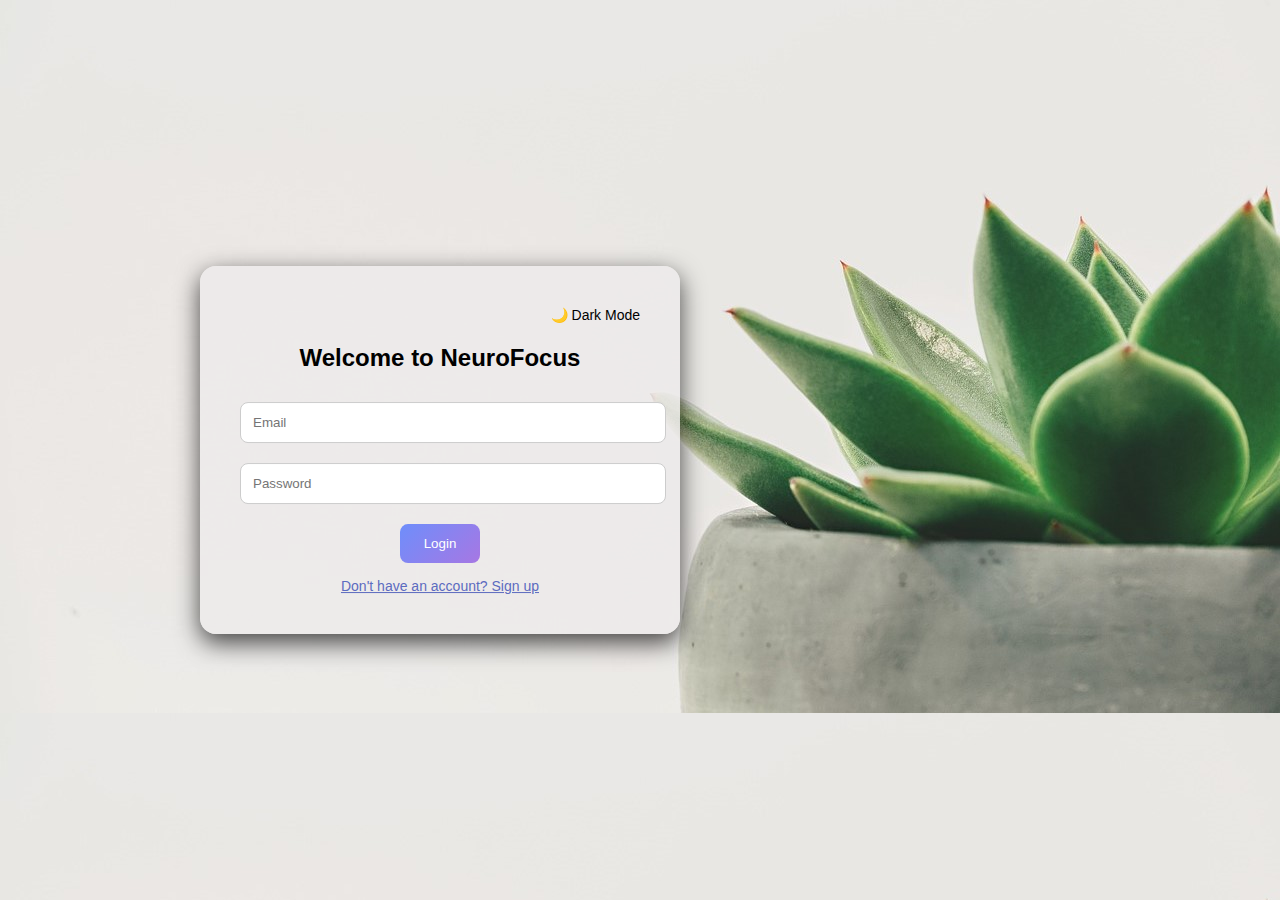
<file: index.html>
<!DOCTYPE html>
<html lang="en">
<head>
  <meta charset="UTF-8" />
  <meta name="viewport" content="width=device-width, initial-scale=1" />
  
  <title>NeuroFocus</title>
  <link rel="stylesheet" href="styles.css" />
</head>


<body>
  <video id="videos" autoplay muted loop playsinline></video>
  

  <div class="container">
    <h1>Neuro-Focus</h1>
    <p>a calm space for you to focus better</p>
    <div class="scene-selector">
    <button onclick="changevideos('Rain')">Rain</button>
    <button onclick="changevideos('Forest')">Forest</button>
    <button onclick="changevideos('Cafe')">Cafe</button>
    <button onclick="changevideos('Waves')">Waves</button>
    <button onclick="changevideos('Fireplace')">Fireplace</button>
    <button id="logoutBtn">Logout</button>

</div>
<div class="volume-control">
  <label for="volume">Volume:</label>
  <input type="range" id="volume" min="0" max="1" step="0.01" value="0.5" />
</div>

<div class="sound-controls">
  <button id="toggleSoundBtn">🔊 Sound On</button>
</div>



    <div class="buttons">
      <div class="timer-container">
      <h2 id="timer-display">25:00</h2>

  <div class="timer-controls">
    <button onclick="startSession()">Start</button>
    <button onclick="pauseSession()">Pause</button>
    <button onclick="resetSession()">Reset</button>
  </div>

  <div class="timer-options">
  <label for="customTime">Enter Minutes:</label>
  <input type="number" id="customTime" min="1" value="25" />
  <button onclick="setCustomTime()">Set Time</button>
</div>
<div id="session-alert" class="toast">🎉 Focus session complete!</div>



</div>
      
      <button id="toggleMode">Dark/Light Mode</button>
    </div>
  </div>
 

  <script src="script.js"></script>
</body>
</html>
</file>
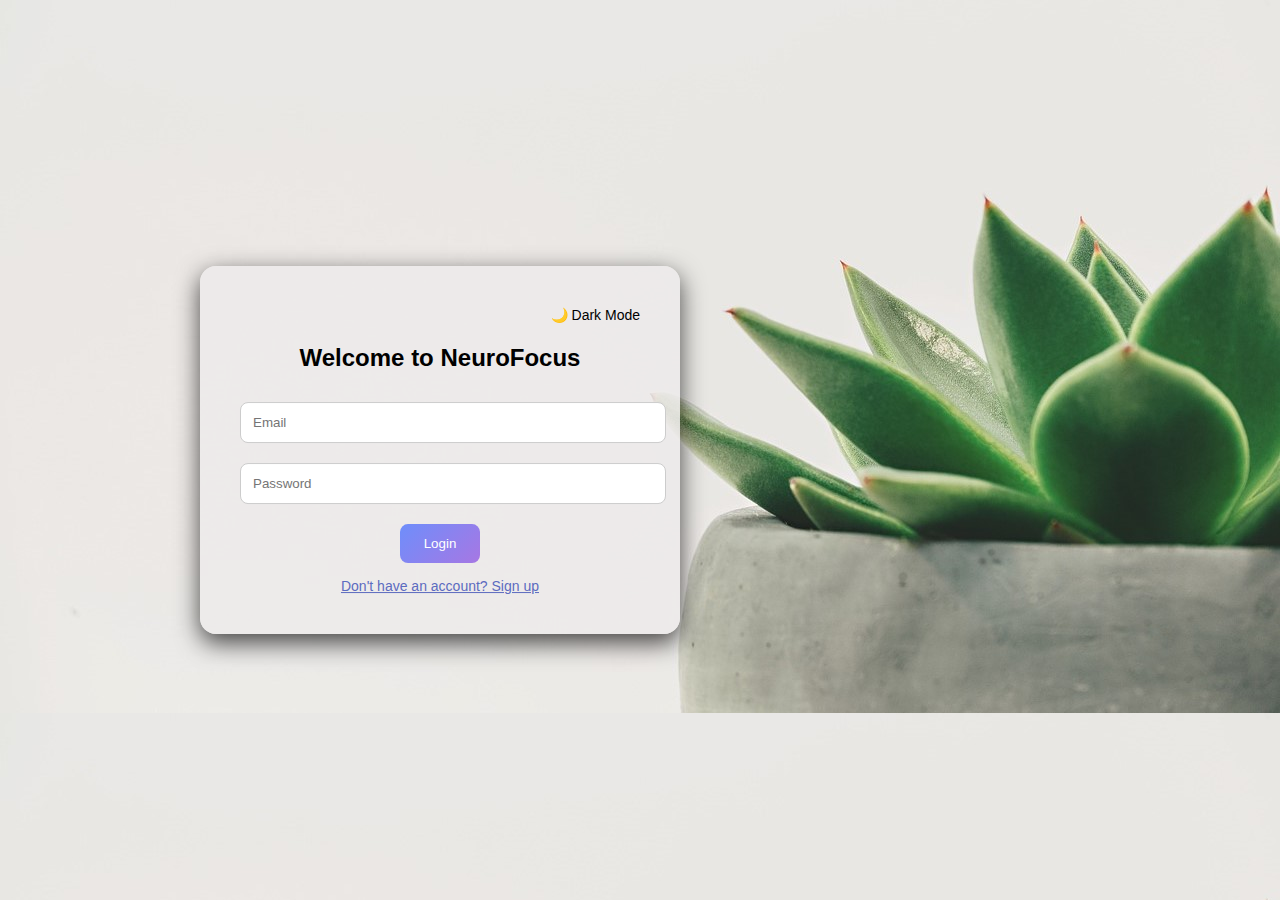
<file: auth.html>
<!DOCTYPE html>
<html lang="en">
<head>
  <meta charset="UTF-8" />
  <meta name="viewport" content="width=device-width, initial-scale=1.0"/>
  <title>NeuroFocus | Login & Signup</title>
  <link rel="stylesheet" href="auth.css" />
</head>
<body>
   

  <div class="auth-wrapper">
    <div class="theme-switch">
      <label>
        <input type="checkbox" id="themeToggle" onchange="toggleTheme()" />
        <span class="slider"></span>
        <span class="label-text" id="modeLabel">🌙 Dark Mode</span>
      </label>
    </div>

    <h2 id="formTitle">Welcome to NeuroFocus</h2>

    <div class="auth-form active" id="loginForm">
      <input type="email" id="loginEmail" placeholder="Email" />
      <input type="password" id="loginPassword" placeholder="Password" />
      <button onclick="login()">Login</button>
    </div>

    <div class="auth-form" id="signupForm">
      <input type="text" id="signupName" placeholder="Full Name" />
      <input type="email" id="signupEmail" placeholder="Email" />
      <input type="password" id="signupPassword" placeholder="Password" />
      <button onclick="signup()">Sign Up</button>
    </div>

    <div class="switch">
      <span class="toggle-link" onclick="toggleForms()">Don't have an account? Sign up</span>
    </div>
  </div>
  

  <script src="auth.js"></script>
</body>
</html>
</file>
<file: styles.css>
/* === GLOBAL BODY === */
body {
  margin: 0;
  font-family: 'Poppins', sans-serif;
  background-color: #f4f6f8;
  color: #1a2b3c;
  text-align: center;
  padding: 60px 20px;
  transition: background-color 0.3s, color 0.3s;
}

/* === BACKGROUND VIDEO === */
video {
  position: fixed;
  top: 0;
  left: 0;
  width: 100%;
  height: 100%;
  object-fit: cover;
  z-index: -1;
}

/* === MAIN CONTAINER === */
.container {
  max-width: 420px;
  margin: 10px auto;
  background: linear-gradient(180deg, #ffffff, #dce3f0);
  border-radius: 16px;
  padding: 40px;
  box-shadow: 0 4px 20px rgba(0, 0, 0, 0.1);
  justify-content: center;
  position: absolute;
  top: 50%;
  right: 70px;
  transform: translateY(-50%);
}

h1 {
  font-size: 36px;
  margin-bottom: 10px;
  color: #1a2b3c;
}

p {
  font-size: 18px;
  margin-bottom: 40px;
  color: #516171;
  font-weight: bold;
}

/* === BUTTON STYLES === */
.buttons button {
  margin: 10px;
  padding: 12px 28px;
  font-size: 16px;
  font-weight: 500;
  cursor: pointer;
  border: none;
  border-radius: 12px;
  background: linear-gradient(200deg, #6e8efb, #a777e3);
  color: white;
  box-shadow: 0 4px 14px rgba(0, 0, 0, 0.15);
  transition: all 0.3s ease;
}

.buttons button:hover {
  transform: translateY(-2px);
  box-shadow: 0 8px 20px rgba(0, 0, 0, 0.3);
  background: linear-gradient(135deg, #5571f1, #9e5ae8);
}

/* === DARK MODE === */
body.dark-mode {
  background-color: #101518;
  color: #e0e0e0;
}

body.dark-mode .container {
  background: linear-gradient(180deg, #1e2430, #3a4454);
  box-shadow: 0 4px 20px rgba(0, 0, 0, 0.5);
}

body.dark-mode h1 {
  color: #f5f5f5;
}

body.dark-mode p {
  color: #c0cbd4;
}

body.dark-mode .buttons button {
  background: linear-gradient(135deg, #43536e, #4f5e77);
  color: #ffffff;
  box-shadow: 0 4px 14px rgba(0, 0, 0, 0.3);
}

body.dark-mode .buttons button:hover {
  background: linear-gradient(135deg, #5f6e8a, #7c5be5);
  box-shadow: 0 6px 18px rgba(0, 0, 0, 0.4);
}

/* === SCENE SELECTOR === */
.scene-selector {
  display: flex;
  flex-wrap: wrap;
  justify-content: center;
  gap: 10px;
  margin-top: 30px;
}

.scene-selector button {
  padding: 8px 16px;
  font-size: 14px;
  border: none;
  border-radius: 8px;
  background: linear-gradient(135deg, #6a7ba2, #30415d);
  color: white;
  transition: 0.3s;
}

.scene-selector button:hover {
  background: linear-gradient(135deg, #7f9bd4, #3e2f84);
}

/* === TIMER === */
#timer-display {
  font-size: 2.5rem;
  color:  linear-gradient(135deg,#af8dd6, #4b0d64);
  margin-top: 10px;
  margin-bottom: 10px;
}

.timer-controls button,
.timer-options button {
  margin: 5px;
  padding: 8px 14px;
  font-size: 14px;
  background-color: #8896aa;
  color: #fff;
  border: none;
  border-radius: 8px;
  cursor: pointer;
  backdrop-filter: blur(3px);
}

.timer-controls button:hover,
.timer-options button:hover {
  background-color: #d3dae3;
  color: #2c2f32;
}

.timer-options span,
.timer-options label {
  display: inline-block;
  margin-right: 10px;
  font-size: 14px;
  color:  linear-gradient(135deg,#af8dd6, #4b0d64);
  font-weight: bold;
}

.timer-options input {
  padding: 5px 10px;
  width: 60px;
  font-size: 14px;
  border-radius: 6px;
  border: none;
  margin-right: 10px;
  
}

/* === TOAST === */
.toast {
  position: fixed;
  top: 50%;
  left: 50%;
  transform: translate(-50%, -50%);
  background: rgba(0, 0, 0, 0.75);
  color: #fff;
  padding: 16px 30px;
  border-radius: 12px;
  font-size: 16px;
  text-align: center;
  opacity: 0;
  pointer-events: none;
  transition: opacity 0.5s ease, transform 0.5s ease;
  z-index: 999;
}

.toast.show {
  opacity: 1;
  transform: translate(-50%, -50%) scale(1.05);
}

/* === VOLUME CONTROL === */
.volume-control {
  margin-top: 20px;
  text-align: center;
  color: linear-gradient(135deg,#af8dd6, #4b0d64);
  font-weight: bold;
}

.volume-control input {
  width: 150px;
  margin-left: 10px;
}

/* === SOUND CONTROLS === */
.sound-controls {
  margin-top: 10px;
  text-align: center;
}

.sound-controls button {
  padding: 10px 20px;
  font-size: 15px;
  font-weight: 500;
  border: none;
  border-radius: 30px;
  background: linear-gradient(135deg, #607d8b, #37474f);
  color: white;
  backdrop-filter: blur(8px);
  box-shadow: 0 4px 12px rgba(0, 0, 0, 0.2);
  cursor: pointer;
  transition: all 0.3s ease;
}

.sound-controls button:hover {
  transform: scale(1.05);
  background: linear-gradient(135deg, #7986cb, #5c6bc0);
}

body.light-mode .sound-controls button {
  background: linear-gradient(135deg, #b0bec5, #78909c);
  color: #1a1a1a;
  box-shadow: 0 4px 12px rgba(0, 0, 0, 0.1);
}

body.light-mode .sound-controls button:hover {
  background: linear-gradient(135deg, #90caf9, #5c6bc0);
  color: #fff;
}
</file>
<file: auth.css>
/* auth.css */
body {
  font-family: 'Poppins', sans-serif;
  background: url("bg.jpg") ;
  background-size: cover;
  width: 100%;
  height: 100%;
  margin: 0;
}
.auth-wrapper {
  position: absolute;
  top: 50%;
  left: 200px; /* distance from the left edge */
  transform: translateY(-50%);
  width: 400px;
  padding: 40px;
  border-radius: 16px;
  background: rgba(237, 234, 234, 0.873); /* optional blur background */
  box-shadow: 0 8px 24px rgba(0, 0, 0, 0.701);
  z-index: 2;
  text-align: center;
  
}


h2 {
  margin-bottom: 20px;
}

input {
  width: 100%;
  padding: 12px;
  margin: 10px 0;
  border-radius: 8px;
  border: 1px solid #ccc;
}

button {
  padding: 12px 24px;
  border: none;
  background: linear-gradient(135deg, #6e8efb, #a777e3);
  color: white;
  border-radius: 8px;
  cursor: pointer;
  margin-top: 10px;
}

.theme-switch {
  display: flex;
  justify-content: flex-end;
  align-items: center;
  margin-bottom: 10px;
}

.theme-switch input {
  display: none;
}

.slider {
  width: 40px;
  height: 20px;
  right: 40px;
  background-color: #ebe2e2;
  border-radius: 20px;
  position: relative;
  cursor: pointer;
  transition: background-color 0.3s ease;
}

.slider::before {
  content: "";
  position: absolute;
  top: 2px;
  left: 0px;
  width: 16px;
  height: 16px;
  background-color:inear-gradient(135deg, #6e8efb, #a777e3);
  border-radius: 50%;
  transition: transform 0.3s ease;
}

input:checked + .slider {
  background-color: #4b6cb7;
}

input:checked + .slider::before {
  transform: translateX(20px);
}

.label-text {
  margin-left: 10px;
  font-size: 14px;
  font-weight: 500;
}

.auth-form {
  display: none;
}

.auth-form.active {
  display: block;
}

.switch {
  margin-top: 15px;
  font-size: 14px;
  
}

.toggle-link {
  color: #5c6bc0;
  cursor: pointer;
  text-decoration: underline;
}

/* Dark Mode */
.dark-mode {
  background-color: #12181b;
  color: #f1f1f1;
}

.dark-mode .auth-wrapper {
  background: #1f2a37;
}

.dark-mode input {
  background-color: #2d3748;
  color: #eee;
  border: 1px solid #4a5568;
}

.dark-mode button {
  background: linear-gradient(135deg, #8b5cf6, #3b82f6);
}
</file>
